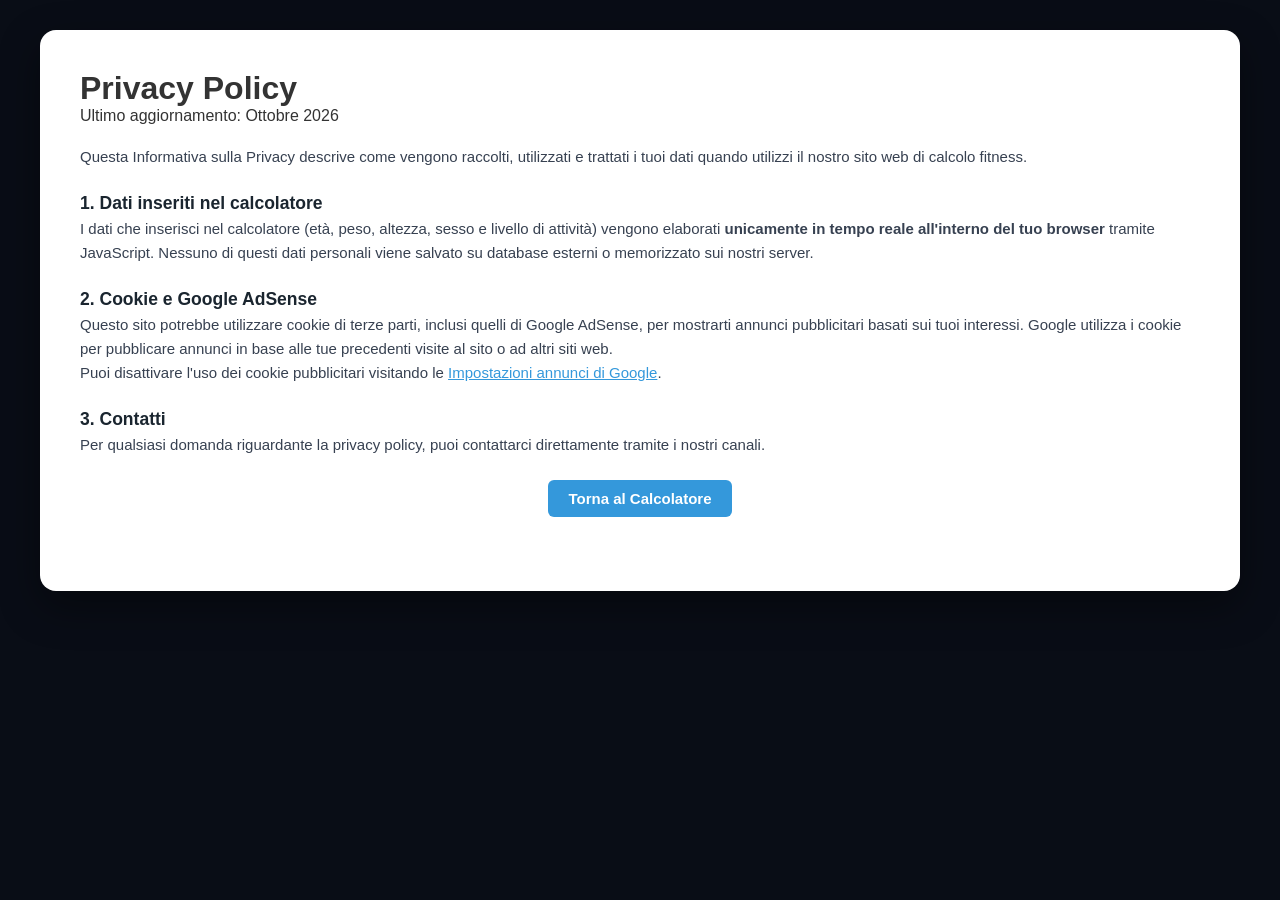
<file: privacy.html>
<!DOCTYPE html>
<html lang="it">
<head>
    <meta charset="UTF-8">
    <meta name="viewport" content="width=device-width, initial-scale=1.0">
    <title>Privacy Policy - Calcolatore TDEE</title>
    <link rel="stylesheet" href="style.css">
</head>
<body>

    <div class="container">
        <h1>Privacy Policy</h1>
        <p>Ultimo aggiornamento: Ottobre 2026</p>

        <div style="text-align: left; margin-top: 20px; color: #374151; font-size: 15px; line-height: 1.6;">
            <p>Questa Informativa sulla Privacy descrive come vengono raccolti, utilizzati e trattati i tuoi dati quando utilizzi il nostro sito web di calcolo fitness.</p>

            <h3 style="color: #1a252f; margin-top: 20px;">1. Dati inseriti nel calcolatore</h3>
            <p>I dati che inserisci nel calcolatore (età, peso, altezza, sesso e livello di attività) vengono elaborati <strong>unicamente in tempo reale all'interno del tuo browser</strong> tramite JavaScript. Nessuno di questi dati personali viene salvato su database esterni o memorizzato sui nostri server.</p>

            <h3 style="color: #1a252f; margin-top: 20px;">2. Cookie e Google AdSense</h3>
            <p>Questo sito potrebbe utilizzare cookie di terze parti, inclusi quelli di Google AdSense, per mostrarti annunci pubblicitari basati sui tuoi interessi. Google utilizza i cookie per pubblicare annunci in base alle tue precedenti visite al sito o ad altri siti web.</p>
            <p>Puoi disattivare l'uso dei cookie pubblicitari visitando le <a href="https://adssettings.google.com/" target="_blank" style="color: #3498db;">Impostazioni annunci di Google</a>.</p>

            <h3 style="color: #1a252f; margin-top: 20px;">3. Contatti</h3>
            <p>Per qualsiasi domanda riguardante la privacy policy, puoi contattarci direttamente tramite i nostri canali.</p>

            <div style="text-align: center; margin-top: 30px;">
                <a href="index.html" style="background: #3498db; color: white; padding: 10px 20px; border-radius: 6px; text-decoration: none; font-weight: bold;">Torna al Calcolatore</a>
            </div>
        </div>
    </div>

</body>
</html>
</file>
<file: style.css>
/* ==========================================
   FITNESSLAB PRO - STILE DEFINITIVO
   ========================================== */
* {
    box-sizing: border-box;
    margin: 0;
    padding: 0;
}

body {
    font-family: 'Segoe UI', Tahoma, Geneva, Verdana, sans-serif;
    background: #090d16;
    color: #333;
    margin: 0;
    padding: 30px 15px;
    min-height: 100vh;
}

/* Master Container */
.container {
    max-width: 1200px;
    margin: 0 auto;
    background: #ffffff;
    padding: 40px;
    border-radius: 16px;
    box-shadow: 0 15px 40px rgba(0,0,0,0.4);
    position: relative;
    padding-bottom: 80px;
}

/* Header con Titolo a sinistra e Login in alto a destra */
.header-top {
    display: flex;
    justify-content: space-between;
    align-items: center;
    border-bottom: 2px solid #f1f5f9;
    padding-bottom: 25px;
    margin-bottom: 30px;
}

.main-header h1 {
    color: #0f172a;
    font-size: 32px;
    margin-bottom: 6px;
}

.main-header p {
    color: #64748b;
    font-size: 15px;
}

/* Pulsante Login in alto a destra */
.login-btn {
    background: transparent;
    border: 2px solid #2563eb;
    color: #2563eb;
    padding: 10px 20px;
    border-radius: 8px;
    font-weight: 600;
    font-size: 14px;
    cursor: pointer;
    transition: all 0.2s ease;
    white-space: nowrap;
    z-index: 10;
}

.login-btn:hover {
    background: #2563eb;
    color: #ffffff;
}

/* Griglia a due colonne simmetrica */
.content-grid {
    display: grid;
    grid-template-columns: 1fr 1fr;
    gap: 30px;
    align-items: start;
}

@media (max-width: 900px) {
    .content-grid {
        grid-template-columns: 1fr;
    }
}

/* Box laterali */
.calculator-box, .info-box {
    background: #f8fafc;
    padding: 30px;
    border-radius: 12px;
    border: 1px solid #e2e8f0;
}

.box-title {
    font-size: 20px;
    color: #0f172a;
    margin-bottom: 18px;
    border-bottom: 2px solid #e2e8f0;
    padding-bottom: 10px;
}

/* Form Styling */
.form-group {
    margin-bottom: 16px;
}

label {
    display: block;
    margin-bottom: 6px;
    font-weight: 600;
    color: #1e293b;
    font-size: 14px;
}

input[type="number"], input[type="text"], input[type="email"], input[type="password"], select {
    width: 100%;
    padding: 12px;
    border: 2px solid #cbd5e1;
    border-radius: 8px;
    font-size: 15px;
    background-color: #fff;
    box-sizing: border-box;
}

input[type="number"]:focus, input[type="text"]:focus, input[type="email"]:focus, input[type="password"]:focus, select:focus {
    border-color: #2563eb;
    outline: none;
    box-shadow: 0 0 0 3px rgba(37, 99, 235, 0.15);
}

/* Pulsante Calcola / Submit */
button.calc-btn {
    width: 100%;
    background: #2563eb;
    color: white;
    padding: 14px;
    border: none;
    border-radius: 8px;
    font-size: 16px;
    font-weight: bold;
    cursor: pointer;
    margin-top: 10px;
    transition: background 0.2s;
}

button.calc-btn:hover {
    background: #1d4ed8;
}

/* Risultati */
#results {
    background: #eff6ff;
    border: 1px solid #bfdbfe;
    padding: 20px;
    border-radius: 8px;
    margin-top: 20px;
}

#results h3 {
    color: #1e40af;
    font-size: 18px;
    margin-top: 0;
    margin-bottom: 10px;
    border-bottom: 1px solid #bfdbfe;
    padding-bottom: 6px;
    text-align: center;
}

#results p {
    margin: 8px 0;
    font-size: 15px;
    color: #1e293b;
}

#results span {
    font-weight: bold;
    color: #2563eb;
}

/* Immagine compatta e pulita dentro il box di destra */
.guide-img-container {
    width: 100%;
    height: 140px;
    border-radius: 8px;
    overflow: hidden;
    margin-bottom: 15px;
}

.guide-img {
    width: 100%;
    height: 100%;
    object-fit: cover;
}

.info-box h3 {
    font-size: 15px;
    color: #1e293b;
    margin-top: 15px;
    margin-bottom: 4px;
}

.info-box p {
    font-size: 13px;
    color: #475569;
    line-height: 1.5;
    margin: 0;
}

/* Finestra Modale di Login / Registrazione */
.modal-overlay {
    display: none;
    position: fixed;
    top: 0;
    left: 0;
    width: 100%;
    height: 100%;
    background: rgba(0, 0, 0, 0.6);
    backdrop-filter: blur(5px);
    z-index: 10000;
    justify-content: center;
    align-items: center;
}

.modal-content {
    background: #ffffff;
    padding: 35px;
    border-radius: 16px;
    width: 100%;
    max-width: 400px;
    box-shadow: 0 20px 40px rgba(0,0,0,0.3);
    position: relative;
    text-align: center;
}

.modal-content h2 {
    color: #0f172a;
    font-size: 22px;
    margin-bottom: 8px;
}

.modal-content p {
    color: #64748b;
    font-size: 14px;
    margin-bottom: 20px;
}

.close-btn {
    position: absolute;
    top: 15px;
    right: 20px;
    font-size: 24px;
    color: #94a3b8;
    cursor: pointer;
    font-weight: bold;
}

.close-btn:hover {
    color: #0f172a;
}

/* Stili per le tab della modale (Accedi / Registrati) */
.modal-tabs {
    display: flex;
    background: #f1f5f9;
    border-radius: 8px;
    padding: 4px;
    margin-bottom: 20px;
}

.tab-btn {
    flex: 1;
    background: transparent;
    border: none;
    padding: 10px;
    font-size: 14px;
    font-weight: 600;
    color: #64748b;
    cursor: pointer;
    border-radius: 6px;
    transition: all 0.2s ease;
}

.tab-btn.active {
    background: #ffffff;
    color: #2563eb;
    box-shadow: 0 2px 8px rgba(0,0,0,0.08);
}

/* Footer */
footer {
    text-align: center;
    margin-top: 30px;
    color: #64748b;
    font-size: 13px;
    border-top: 1px solid #f1f5f9;
    padding-top: 20px;
}

footer a {
    color: #2563eb;
    text-decoration: none;
}
</file>
